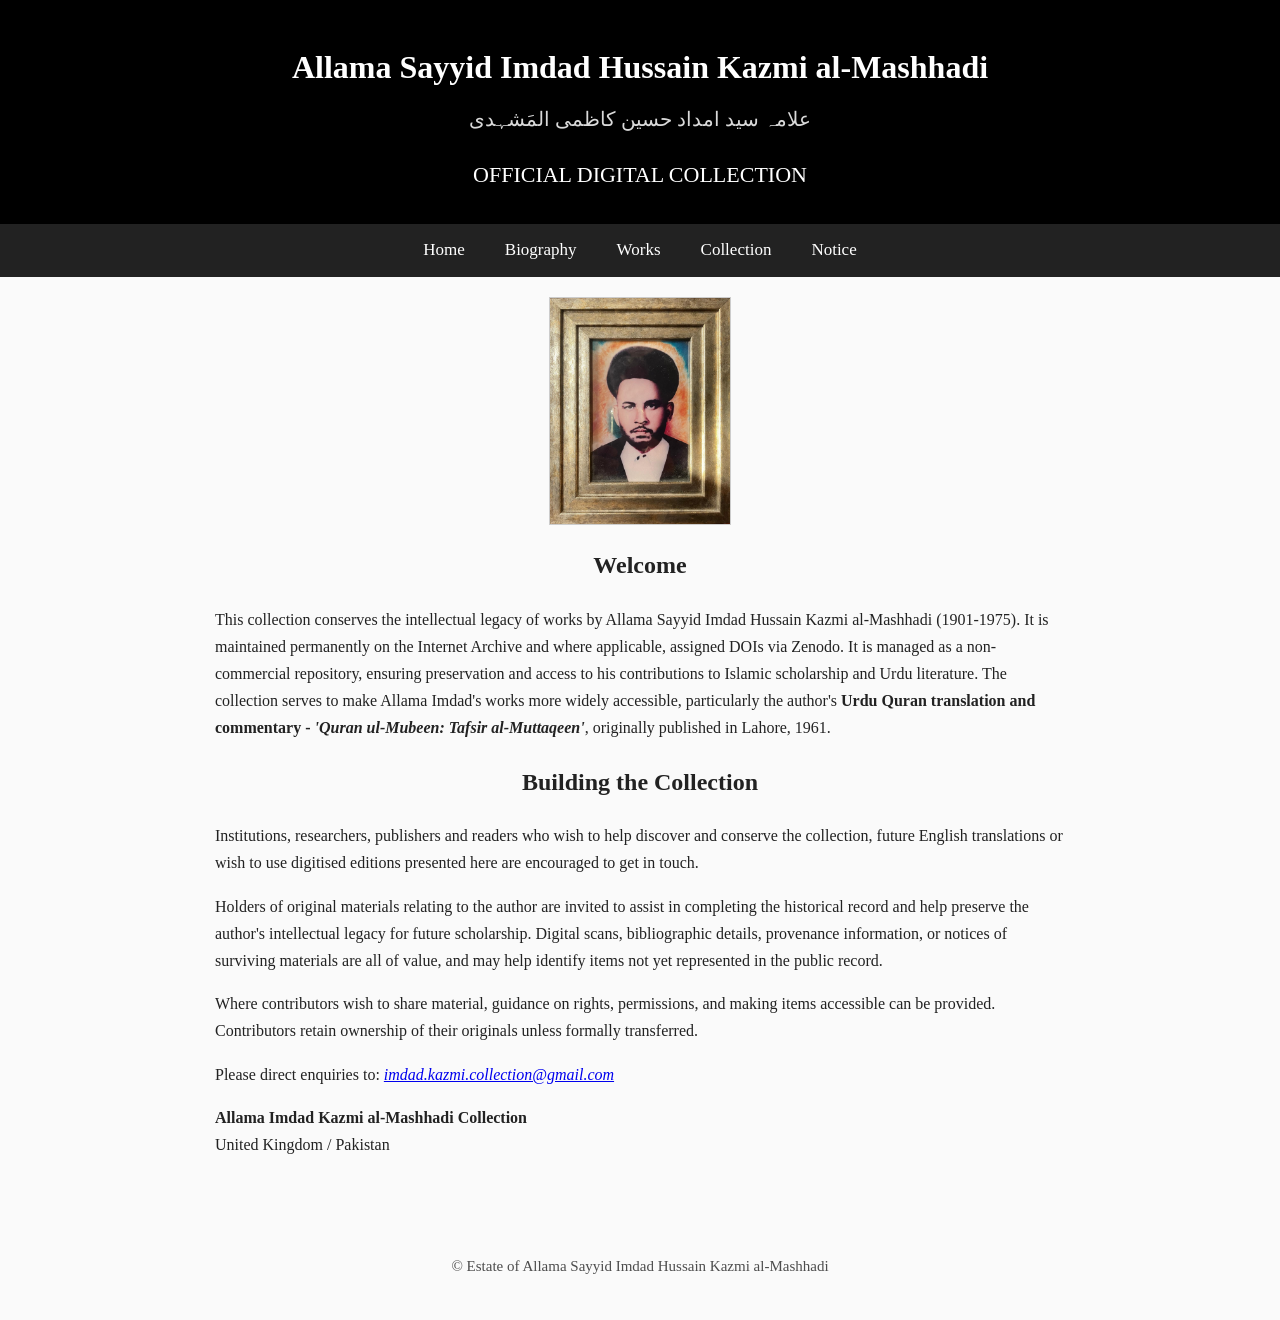
<file: index.html>
<!DOCTYPE html>
<html lang="en">
<head>
    <meta charset="UTF-8">
    <title>Allama Imdad Hussain Kazmi al-Mashhadi - Official Digital Collection</title>
    <link href="https://fonts.googleapis.com/css2?family=Noto+Nastaliq+Urdu:wght@400;500;600&display=swap" rel="stylesheet">
    <meta name="description" content="Official digital collection of Allama Sayyid Imdad Hussain Kazmi al-Mashhadi — author of Quran ul Mubeen, scholar of Tafseer, Hadith, and Islamic literature. Explore his biography, works, manuscripts, and rare publications.">
    <meta name="description" content="Official Digital Collection of Allama Sayyid Imdad Hussain Kazmi al-Mashhadi, including Urdu and Arabic manuscripts, translations, and commentary.">
    <meta name="keywords" content="Imdad Hussain Kazmi, Imdad Kazmi, Allama Imdad Kazmi, Quran ul Mubeen, Tafseer, Mashhadi, Islamic scholar, Urdu works, Kazmi family archive, Imdad Kazmi Quran">
    <meta name="author" content="Estate of Allama Sayyid Imdad Hussain Kazmi">
    <meta name="author" content="Allama Sayyid Imdad Kazmi Collection">
    <link rel="canonical" href="https://telstar-01.github.io/Allama-Imdad-Kazmi-Archive/">
    <link rel="stylesheet" href="style.css">
    <script src="script.js" defer></script>
    <meta name="msvalidate.01" content="686A10CD5C00301A38D0B85553413613" />
    <meta name="viewport" content="width=device-width, initial-scale=1.0">
    <meta name="keywords" content="Allama Sayyid Imdad Hussain Kazmi al-Mashhadi, Urdu manuscripts, Arabic manuscripts, Islamic scholarship, digital collection, digital archive">

<script type="application/ld+json">
{
  "@context": "https://schema.org",
  "@type": "Person",
  "@id": "https://telstar-01.github.io/Allama-Imdad-Kazmi-Archive/#person",
  "name": "Allama Sayyid Imdad Hussain Kazmi al‑Mashhadi",
  "alternateName": "Allama Imdad Kazmi",
  "image": "https://telstar-01.github.io/Allama-Imdad-Kazmi-Archive/images/Imdad-Kazmi.jpg",
  "url": "https://telstar-01.github.io/Allama-Imdad-Kazmi-Archive/",
  "sameAs": [
    "https://archive.org/details/@telstar-01",
    "https://github.com/Telstar-01/Allama-Imdad-Kazmi-Archive"
  ]
}
</script>

</head>

<body>
<header class="hero small">
  <h1>Allama Sayyid Imdad Hussain Kazmi al‑Mashhadi</h1>
  <p class="tagline">علامہ سید امداد حسین کاظمی المَشہدی</p>
  <h2>OFFICIAL DIGITAL COLLECTION</h2>
</div>

</header>

  <nav class="navbar">
    <a href="index.html">Home</a>
    <a href="biography.html">Biography</a>
    <a href="works.html">Works</a>
    <a href="https://archive.org/details/@tahaver_kazmi" target="_blank">Collection</a>
    <a href="notice.html">Notice</a>
  </nav>

<section>
  <div class="content">

    <img src="images/Imdad-Kazmi.JPG" class="thumbnail" alt="Author portrait">

    <h2 style="text-align: center;">Welcome</h2>
    <p> This collection conserves the intellectual legacy of works by Allama Sayyid Imdad Hussain
        Kazmi al-Mashhadi (1901-1975).  It is maintained permanently on the Internet Archive and where 
        applicable, assigned DOIs via Zenodo. It is managed as a non-commercial repository,
        ensuring preservation and access to his contributions to Islamic scholarship and Urdu literature.
        The collection serves to make Allama Imdad's works more widely accessible, particularly the author's 
        <strong>Urdu Quran translation and commentary - <em>'Quran ul-Mubeen: Tafsir al-Muttaqeen'</em></strong>,
        originally published in Lahore, 1961.</p>
      
    <h2 style="text-align: center;">Building the Collection</h2>

    <p>Institutions, researchers, publishers and readers who wish to help discover and conserve the
        collection, future English translations or wish to use digitised editions presented here are
        encouraged to get in touch.</p>
        
    </p>Holders of original materials relating to the author are invited to assist in completing 
       the historical record and help preserve the author's intellectual legacy for future scholarship. 
       Digital scans, bibliographic details, provenance information, or notices of surviving
       materials are all of value, and may help identify items not yet represented in the public record.</p>

    <p>Where contributors wish to share material, guidance on rights, permissions, and making items 
       accessible can be provided. Contributors retain ownership of their originals unless formally transferred.</p>

    <p>Please direct enquiries to: <a href="mailto:imdad.kazmi.collection@gmail.com"><em>imdad.kazmi.collection@gmail.com</em></a><br></p>
      
    <p> <strong>Allama Imdad Kazmi al-Mashhadi Collection</strong><br>
        United Kingdom / Pakistan
    </p>

  </div>
</section>

<footer>
  <p>© Estate of Allama Sayyid Imdad Hussain Kazmi al‑Mashhadi</p>
</footer>

</body>
</html>
</file>
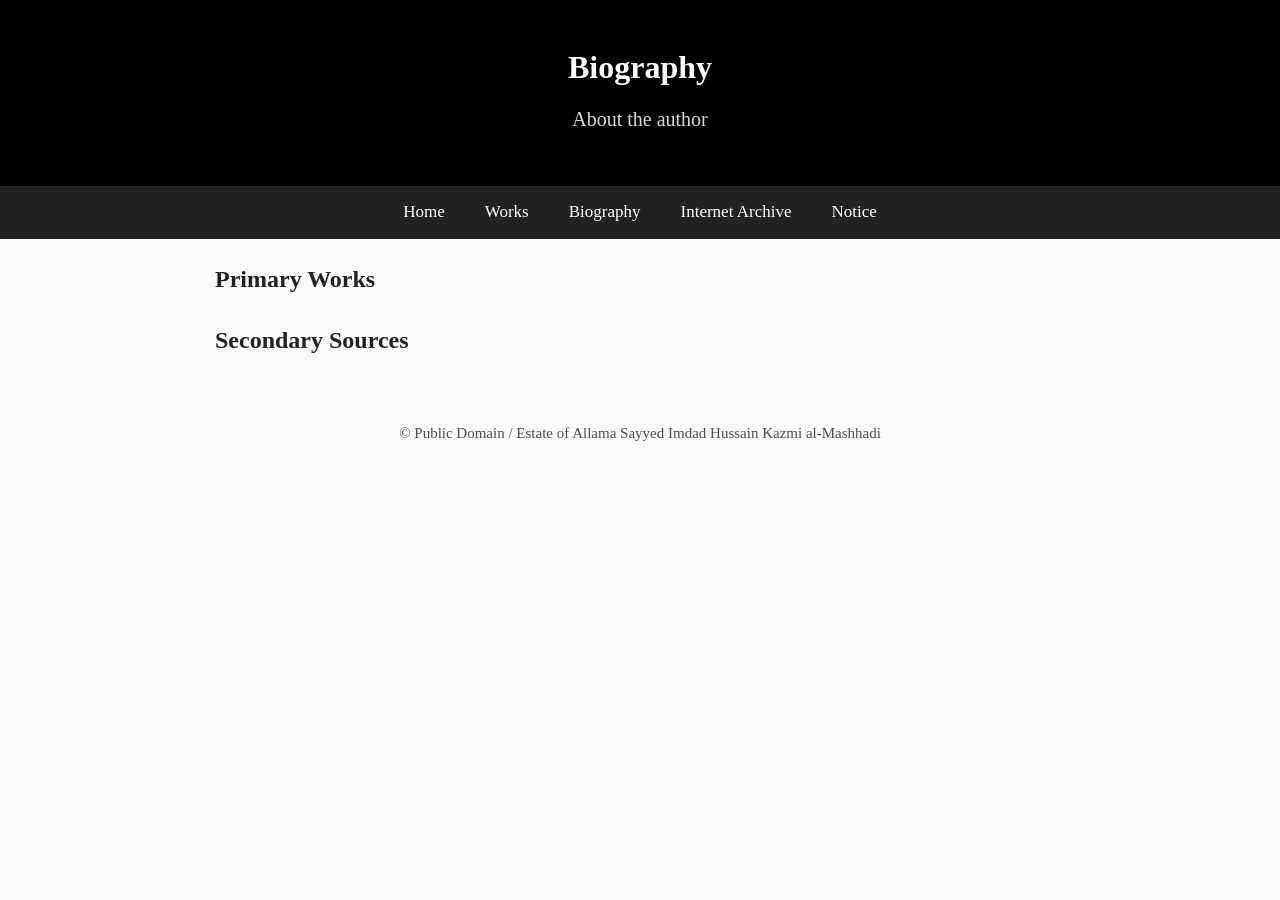
<file: bibliography.html>
<!DOCTYPE html>
<html lang="en">
<head>
    <meta charset="UTF-8">
    <title>Biography – Allama Imdad Kazmi Archive</title>
    <link rel="canonical" href="https://telstar-01.github.io/Allama-Imdad-Kazmi-Archive/">
    <link rel="stylesheet" href="style.css">
<script src="script.js" defer></script>
</head>

<body>
<header class="hero small">
    <h1>Biography</h1>
    <p class="tagline">About the author</p>
</header>

  <nav class="navbar">
    <a href="index.html">Home</a>
    <a href="works.html">Works</a>
    <a href="biography.html">Biography</a>
    <a href="https://archive.org/details/@your_archive">Internet Archive</a>
    <a href="notice.html">Notice</a>
  </nav>

<section class="content">
    <h2>Primary Works</h2>
    <ol>

    </ol>

    <h2>Secondary Sources</h2>
    <ol>

    </ol>
</section>

<footer>
      <p>
        © Public Domain / Estate of Allama Sayyed Imdad Hussain Kazmi al-Mashhadi
    </p>
</footer>

</body>
</html>
</file>
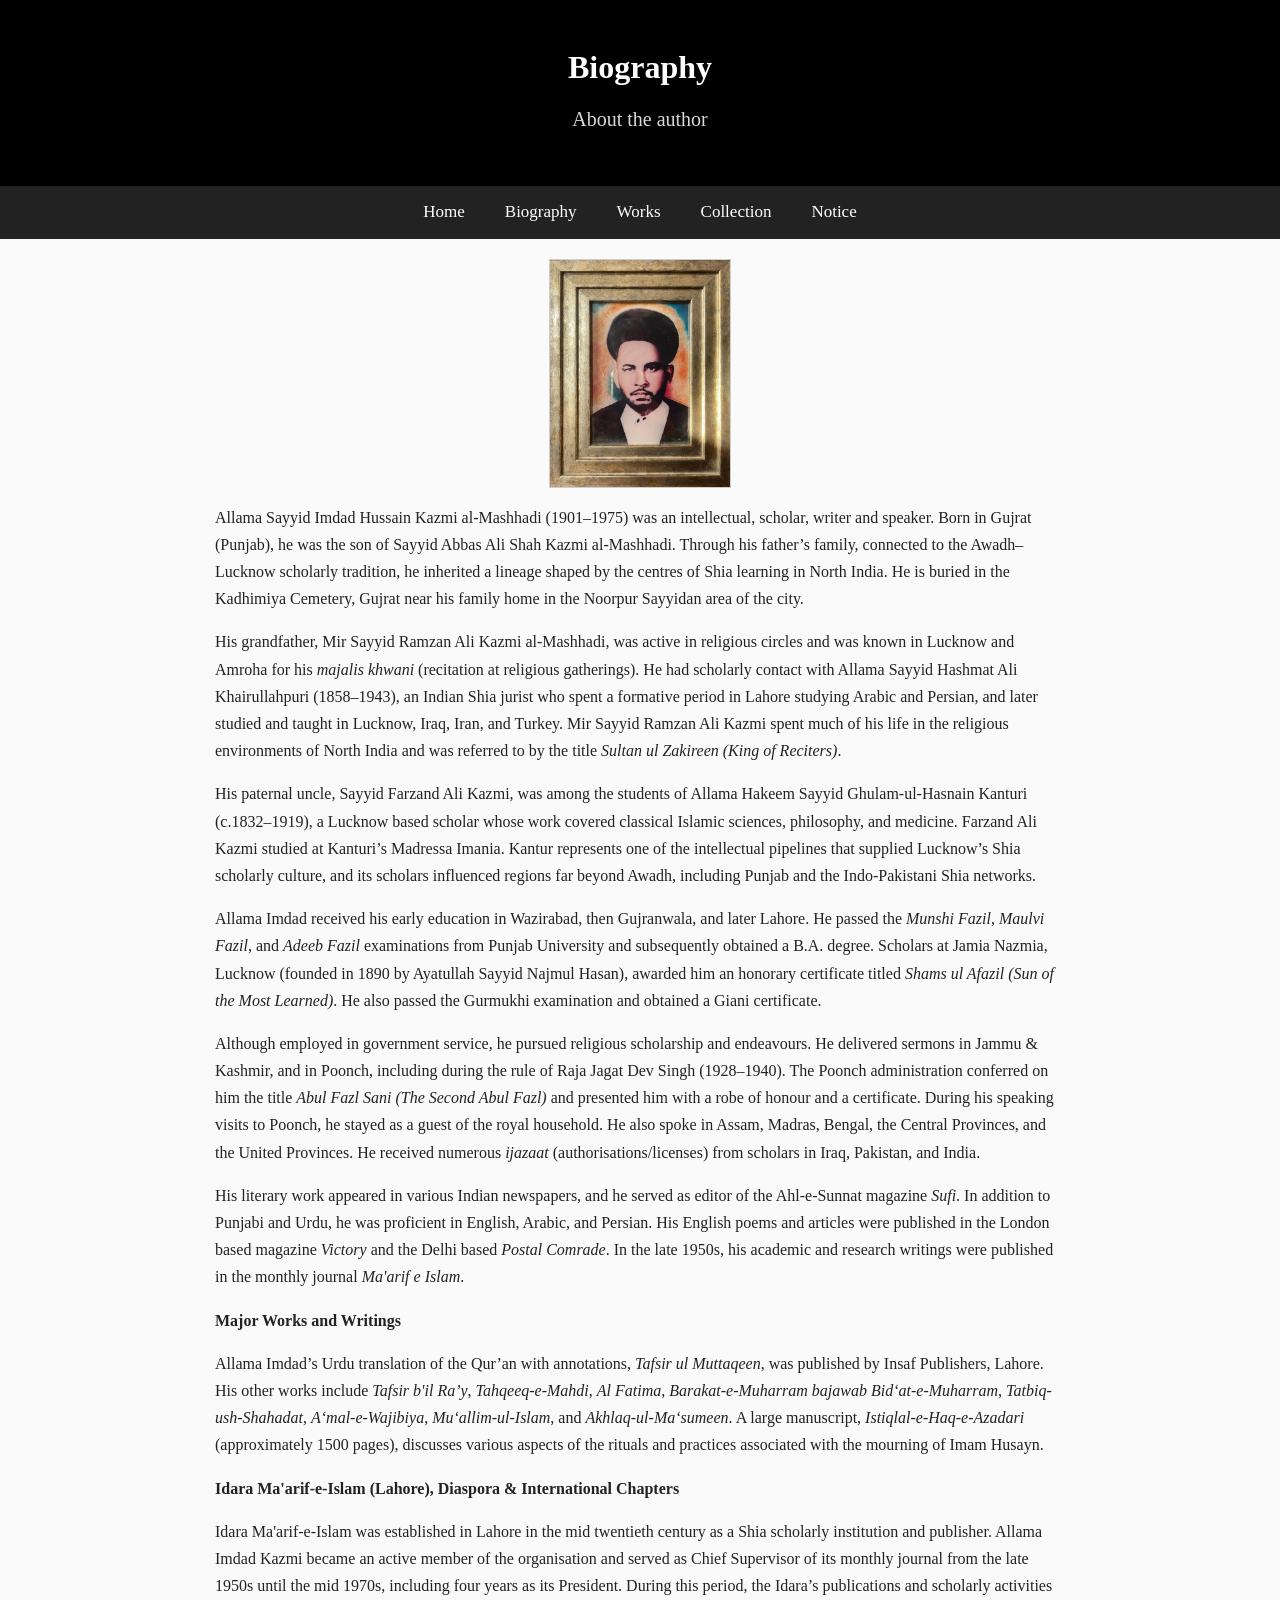
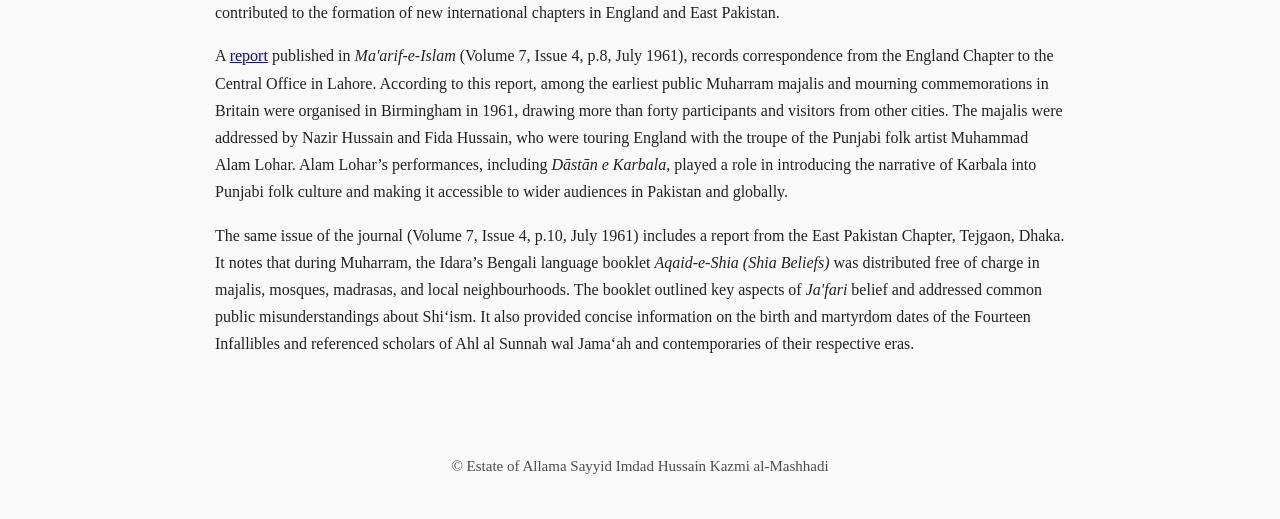
<file: biography.html>
<!DOCTYPE html>
<html lang="en">
<head>
    <meta charset="UTF-8">
    <title>Biography – Allama Imdad Hussain Kazmi Archive</title>
    <meta name="description" content="Official digital collection of Allama Sayyid Imdad Hussain Kazmi al-Mashhadi — author of Quran ul Mubeen, scholar of Tafseer, Hadith, and Islamic literature. Explore his biography, works, manuscripts, and rare publications.">
    <meta name="description" content="Official Digital Collection of Allama Sayyid Imdad Hussain Kazmi al-Mashhadi, including Urdu and Arabic manuscripts, translations, and commentary.">
    <meta name="keywords" content="Imdad Hussain Kazmi, Imdad Kazmi, Allama Imdad Kazmi, Quran ul Mubeen, Tafseer, Mashhadi, Islamic scholar, Urdu works, Kazmi family archive, Imdad Kazmi Quran">
    <meta name="author" content="Estate of Allama Sayyid Imdad Hussain Kazmi">
    <meta name="author" content="Allama Sayyid Imdad Kazmi Collection">
    <link rel="canonical" href="https://telstar-01.github.io/Allama-Imdad-Kazmi-Archive/biography.html">
    <link rel="stylesheet" href="style.css">
    <script src="script.js" defer></script>
    <meta name="viewport" content="width=device-width, initial-scale=1.0">
    <meta name="keywords" content="Allama Sayyid Imdad Hussain Kazmi al-Mashhadi, Urdu manuscripts, Arabic manuscripts, Islamic scholarship, digital collection, digital archive">
    
<script type="application/ld+json">
{
  "@context": "https://schema.org",
  "@type": "Person",
  "name": "Allama Sayyid Imdad Hussain Kazmi",
  "image": "https://telstar-01.github.io/Allama-Imdad-Kazmi-Archive/images/featured-work.jpg",
  "url": "https://telstar-01.github.io/Allama-Imdad-Kazmi-Archive/biography.html"
}
</script>
</head>

<body>
<header class="hero small">
    <h1>Biography</h1>
    <p class="tagline">About the author</p>
</header>

  <nav class="navbar">
    <a href="index.html">Home</a>
    <a href="biography.html">Biography</a>
    <a href="works.html">Works</a>
    <a href="https://archive.org/details/@tahaver_kazmi" target="_blank">Collection</a>
    <a href="notice.html">Notice</a>
  </nav>

<section>
  <div class="content">

    <img src="images/Imdad-Kazmi.JPG" class="thumbnail" alt="Author portrait">
      
<p>Allama Sayyid Imdad Hussain Kazmi al-Mashhadi (1901–1975) was an intellectual, scholar, writer and
    speaker.  Born in Gujrat (Punjab), he was the son of Sayyid Abbas Ali Shah Kazmi al‑Mashhadi. Through
    his father’s family, connected to the Awadh–Lucknow scholarly tradition, he inherited a lineage
    shaped by the centres of Shia learning in North India. He is buried in the Kadhimiya Cemetery, 
    Gujrat near his family home in the Noorpur Sayyidan area of the city.</p>

<p>His grandfather, Mir Sayyid Ramzan Ali Kazmi al-Mashhadi, was active in religious circles and 
    was known in Lucknow and Amroha for his <em>majalis khwani</em> (recitation at religious gatherings). 
    He had scholarly contact with Allama Sayyid Hashmat Ali Khairullahpuri (1858–1943), an Indian Shia
    jurist who spent a formative period in Lahore studying Arabic and Persian, and later studied and 
    taught in Lucknow, Iraq, Iran, and Turkey. Mir Sayyid Ramzan Ali Kazmi spent much of his life in
    the religious environments of North India and was referred to by the title 
    <em>Sultan ul Zakireen (King of Reciters)</em>.</p>

<p>His paternal uncle, Sayyid Farzand Ali Kazmi, was among the students of Allama Hakeem Sayyid
    Ghulam-ul-Hasnain Kanturi (c.1832–1919), a Lucknow based scholar whose work covered classical
    Islamic sciences, philosophy, and medicine. Farzand Ali Kazmi studied at Kanturi’s Madressa
    Imania. Kantur represents one of the intellectual pipelines that supplied Lucknow’s Shia scholarly
    culture, and its scholars influenced regions far beyond Awadh, including Punjab and the 
    Indo‑Pakistani Shia networks.</p>

<p>Allama Imdad received his early education in Wazirabad, then Gujranwala, and later Lahore. 
    He passed the <em>Munshi Fazil</em>, <em>Maulvi Fazil</em>, and <em>Adeeb Fazil</em> 
    examinations from Punjab University and subsequently obtained a B.A. degree. Scholars at
    Jamia Nazmia, Lucknow (founded in 1890 by Ayatullah Sayyid Najmul Hasan), awarded him an
    honorary certificate titled <em>Shams ul Afazil (Sun of the Most Learned)</em>. He also
    passed the Gurmukhi examination and obtained a Giani certificate.</p>

<p>Although employed in government service, he pursued religious scholarship and endeavours. 
    He delivered sermons in Jammu &amp; Kashmir, and in Poonch, including during the rule of Raja Jagat
    Dev Singh (1928–1940). The Poonch administration conferred on him the title <em>Abul Fazl Sani 
    (The Second Abul Fazl)</em> and presented him with a robe of honour and a certificate. During his
    speaking visits to Poonch, he stayed as a guest of the royal household. He also spoke in 
    Assam, Madras, Bengal, the Central Provinces, and the United Provinces. He received numerous 
    <em>ijazaat</em> (authorisations/licenses) from scholars in Iraq, Pakistan, and India.</p>

<p>His literary work appeared in various Indian newspapers, and he served as editor of the 
    Ahl-e-Sunnat magazine <em>Sufi</em>. In addition to Punjabi and Urdu, he was proficient
    in English, Arabic, and Persian. His English poems and articles were published in the 
    London based magazine <em>Victory</em> and the Delhi based <em>Postal Comrade</em>. 
    In the late 1950s, his academic and research writings were published in the monthly
    journal <em>Ma'arif e Islam</em>.</p>

<p><strong>Major Works and Writings</strong></p>

<p>Allama Imdad’s Urdu translation of the Qur’an with annotations, <em>Tafsir ul Muttaqeen</em>,
    was published by Insaf Publishers, Lahore. His other works include <em>Tafsir b'il Ra’y</em>,
    <em>Tahqeeq-e-Mahdi</em>, <em>Al Fatima</em>, <em>Barakat-e-Muharram bajawab Bid‘at-e-Muharram</em>,
    <em>Tatbiq-ush-Shahadat</em>, <em>A‘mal-e-Wajibiya</em>, <em>Mu‘allim-ul-Islam</em>, and 
    <em>Akhlaq-ul-Ma‘sumeen</em>. A large manuscript, <em>Istiqlal-e-Haq-e-Azadari</em> (approximately 
    1500 pages), discusses various aspects of the rituals and practices associated with the mourning
    of Imam Husayn.</p>

<p><strong>Idara Ma'arif-e-Islam (Lahore), Diaspora & International Chapters</strong></p>

<p>Idara Ma'arif-e-Islam was established in Lahore in the mid twentieth century as a Shia scholarly
    institution and publisher. Allama Imdad Kazmi became an active member of the organisation and 
    served as Chief Supervisor of its monthly journal from the late 1950s until the mid 1970s, 
    including four years as its President. During this period, the Idara’s publications and scholarly
    activities contributed to the formation of new international chapters in England and East Pakistan.</p>

<p>A <a href="chapter-reports-1961.pdf" target="_blank">report</a> published in <em>Ma'arif-e-Islam</em> 
    (Volume 7, Issue 4, p.8, July 1961), records correspondence from the England Chapter to the Central
    Office in Lahore. According to this report, among the earliest public Muharram majalis and mourning
    commemorations in Britain were organised in Birmingham in 1961, drawing more than forty participants
    and visitors from other cities. The majalis were addressed by Nazir Hussain and Fida Hussain, who
    were touring England with the troupe of the Punjabi folk artist Muhammad Alam Lohar. Alam Lohar’s 
    performances, including <em>Dāstān e Karbala</em>, played a role in introducing the narrative of Karbala
    into Punjabi folk culture and making it accessible to wider audiences in Pakistan and globally.</p>

<p>The same issue of the journal (Volume 7, Issue 4, p.10, July 1961) includes a report from the East
    Pakistan Chapter, Tejgaon, Dhaka. It notes that during Muharram, the Idara’s Bengali language booklet
    <em>Aqaid-e-Shia (Shia Beliefs)</em> was distributed free of charge in majalis, mosques, madrasas, 
    and local neighbourhoods. The booklet outlined key aspects of <em>Ja'fari</em> belief and addressed 
    common public misunderstandings about Shi‘ism. It also provided concise information on the birth and
    martyrdom dates of the Fourteen Infallibles and referenced scholars of Ahl al Sunnah wal Jama‘ah and
    contemporaries of their respective eras.</p>

  </div>
</section>
    
<footer>
      <p>
        © Estate of Allama Sayyid Imdad Hussain Kazmi al-Mashhadi
    </p>
</footer>

</body>
</html>
</file>
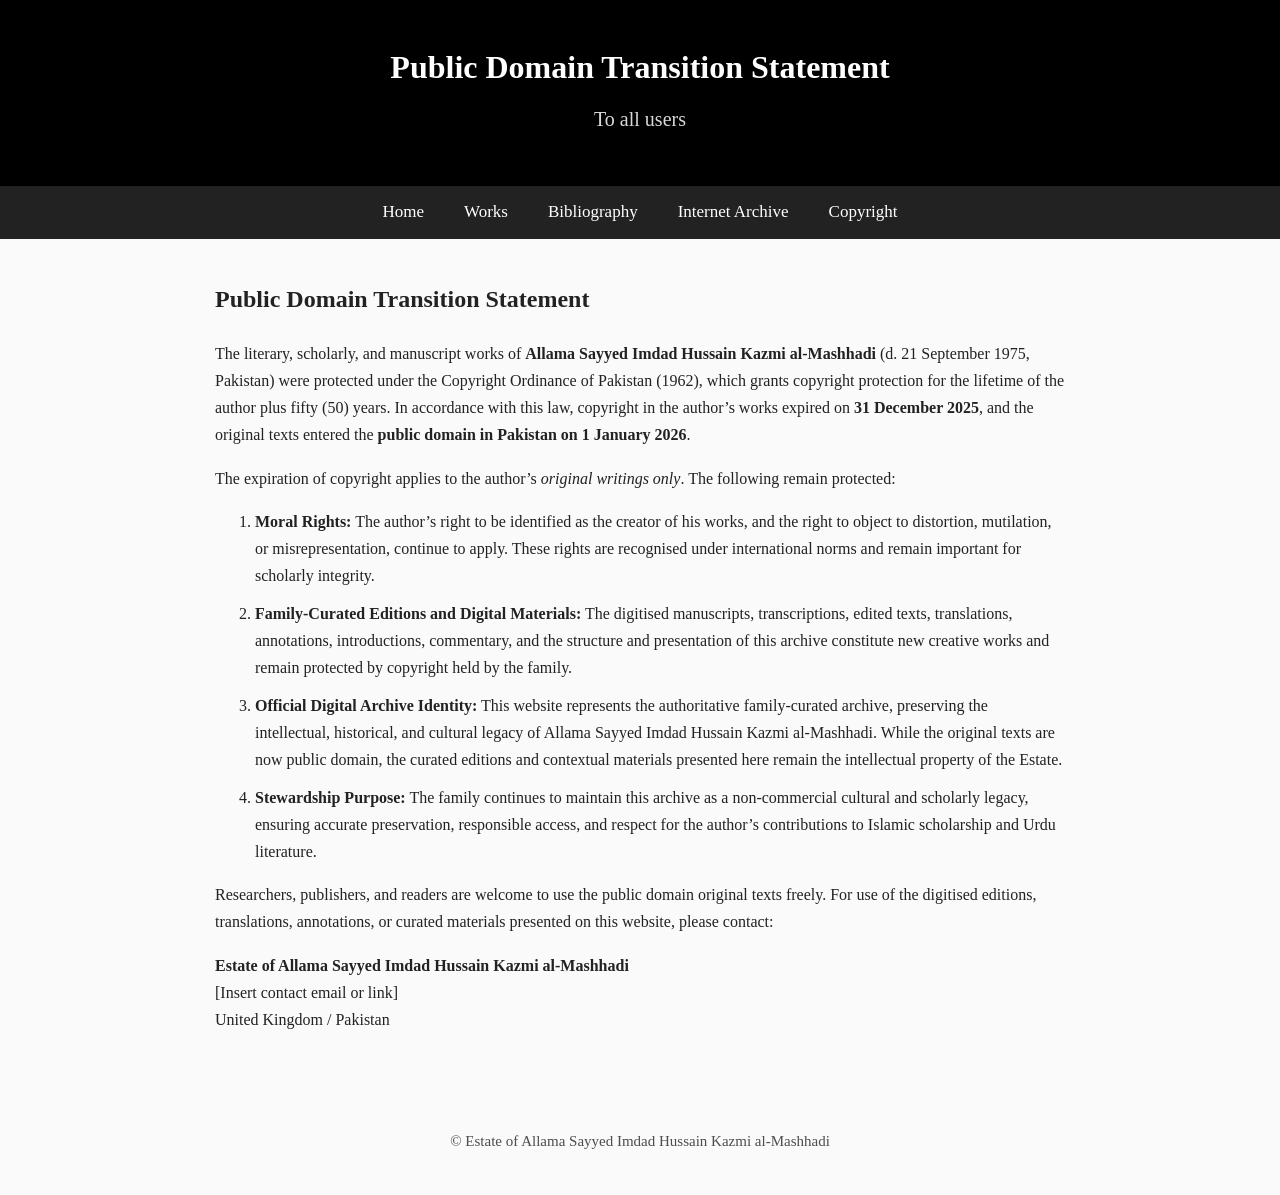
<file: copyright.html>
<!DOCTYPE html>
<html lang="en">
<head>
  <meta charset="UTF-8">
  <title>Public Domain Transition Notice — Allama Imdad Kazmi Archive</title>
  <link rel="stylesheet" href="style.css">
<link href="https://fonts.googleapis.com/css2?family=Amiri&family=Noto+Naskh+Arabic&family=Noto+Nastaliq+Urdu&family=Vazirmatn:wght@400;500&display=swap" rel="stylesheet">
</head>

<body>
<header class="hero small">
    <h1>Public Domain Transition Statement</h1>
    <p class="tagline">To all users</p>
</header>

  <nav class="navbar">
    <a href="index.html">Home</a>
    <a href="works.html">Works</a>
    <a href="bibliography.html">Bibliography</a>
    <a href="https://archive.org/details/@your_archive">Internet Archive</a>
    <a href="copyright.html">Copyright</a>
  </nav>

  <div class="page-container">
  
  <section>
    <div class="content">
   <h2>Public Domain Transition Statement</h2>

<p>
The literary, scholarly, and manuscript works of <strong>Allama Sayyed Imdad Hussain Kazmi al‑Mashhadi</strong> 
(d. 21 September 1975, Pakistan) were protected under the Copyright Ordinance of Pakistan (1962), 
which grants copyright protection for the lifetime of the author plus fifty (50) years. 
In accordance with this law, copyright in the author’s works expired on 
<strong>31 December 2025</strong>, and the original texts entered the 
<strong>public domain in Pakistan on 1 January 2026</strong>.
</p>

<p>
The expiration of copyright applies to the author’s <em>original writings only</em>. 
The following remain protected:
</p>

<ol>
  <li>
    <strong>Moral Rights:</strong> The author’s right to be identified as the creator of his works, 
    and the right to object to distortion, mutilation, or misrepresentation, continue to apply. 
    These rights are recognised under international norms and remain important for scholarly integrity.
  </li>

  <li>
    <strong>Family‑Curated Editions and Digital Materials:</strong> 
    The digitised manuscripts, transcriptions, edited texts, translations, annotations, introductions, 
    commentary, and the structure and presentation of this archive constitute new creative works 
    and remain protected by copyright held by the family.
  </li>

  <li>
    <strong>Official Digital Archive Identity:</strong> 
    This website represents the authoritative family‑curated archive, preserving the intellectual, 
    historical, and cultural legacy of Allama Sayyed Imdad Hussain Kazmi al‑Mashhadi. 
    While the original texts are now public domain, the curated editions and contextual materials 
    presented here remain the intellectual property of the Estate.
  </li>

  <li>
    <strong>Stewardship Purpose:</strong> 
    The family continues to maintain this archive as a non‑commercial cultural and scholarly legacy, 
    ensuring accurate preservation, responsible access, and respect for the author’s contributions 
    to Islamic scholarship and Urdu literature.
  </li>
</ol>

<p>
Researchers, publishers, and readers are welcome to use the public domain original texts freely. 
For use of the digitised editions, translations, annotations, or curated materials presented on this website, 
please contact:
</p>

<p>
<strong>Estate of Allama Sayyed Imdad Hussain Kazmi al‑Mashhadi</strong><br>
[Insert contact email or link]<br>
United Kingdom / Pakistan
</p>

    </p>
    </div>
  </section>

<footer>
      <p>
        © Estate of Allama Sayyed Imdad Hussain Kazmi al-Mashhadi
    </p>
</footer>
  
</body>
</html>
</file>
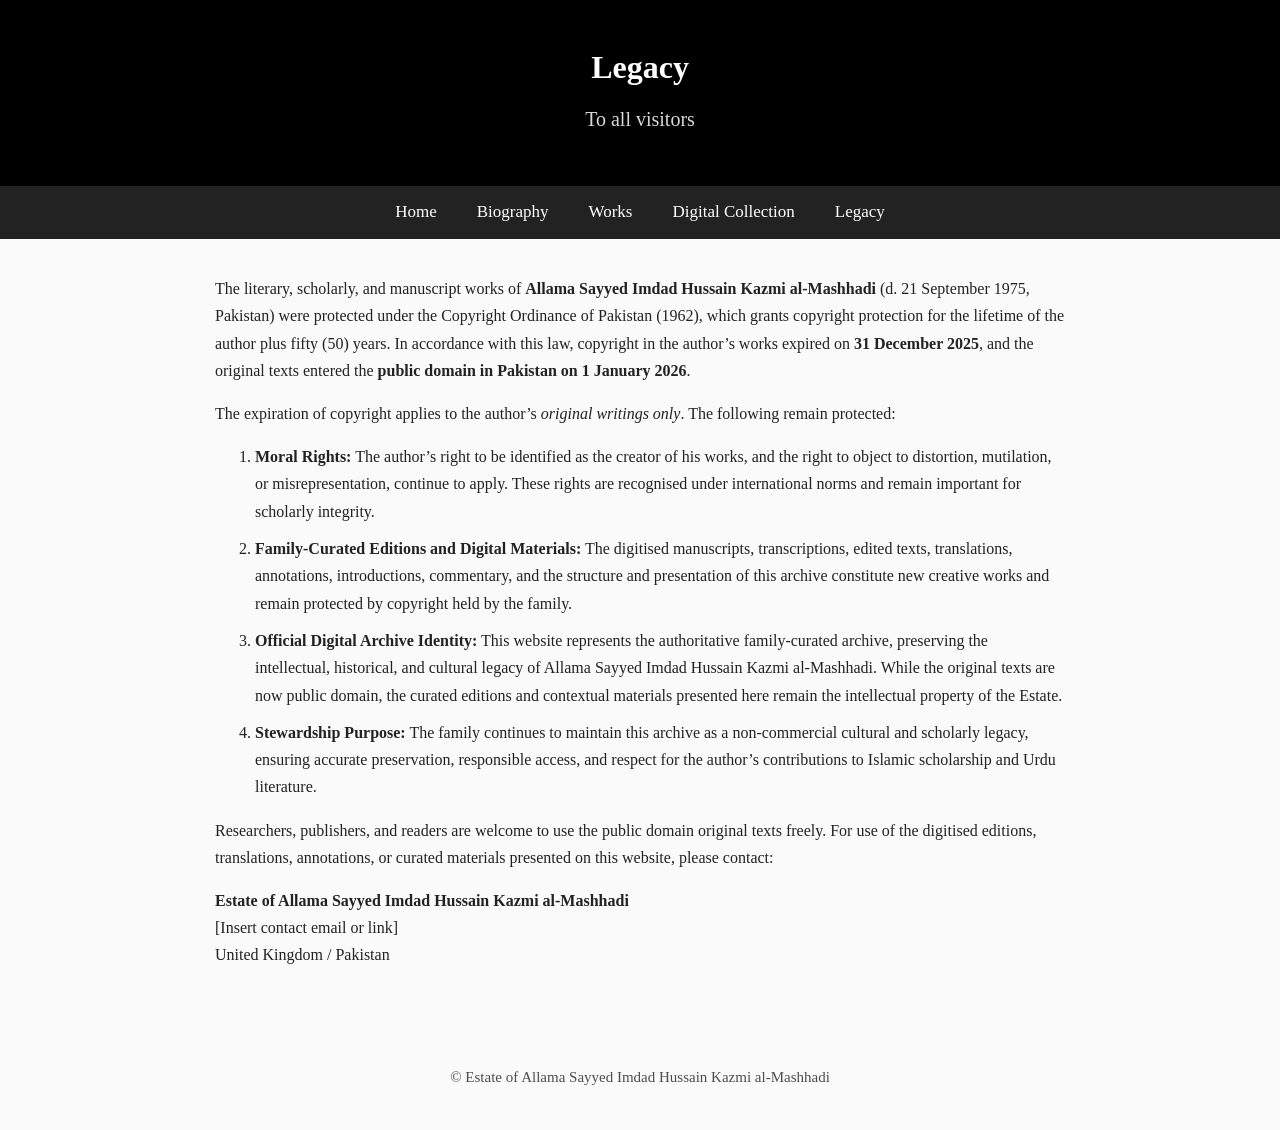
<file: legacy.html>
<!DOCTYPE html>
<html lang="en">
<head>
  <meta charset="UTF-8">
  <title>Legacy & Stewardship – Allama Imdad Kazmi Archive</title>
  <link rel="canonical" href="https://telstar-01.github.io/Allama-Imdad-Kazmi-Archive/">
  <link rel="stylesheet" href="style.css">
<link href="https://fonts.googleapis.com/css2?family=Amiri&family=Noto+Naskh+Arabic&family=Noto+Nastaliq+Urdu&family=Vazirmatn:wght@400;500&display=swap" rel="stylesheet">
</head>

<body>
<header class="hero small">
    <h1>Legacy</h1>
    <p class="tagline">To all visitors</p>
</header>

  <nav class="navbar">
    <a href="index.html">Home</a>
    <a href="biography.html">Biography</a>
    <a href="works.html">Works</a>
    <a href="https://archive.org/details/@your_archive">Digital Collection</a>
    <a href="legacy.html">Legacy</a>
  </nav>

  <div class="page-container">
  
  <section>
    <div class="content">


<p>
The literary, scholarly, and manuscript works of <strong>Allama Sayyed Imdad Hussain Kazmi al‑Mashhadi</strong> 
(d. 21 September 1975, Pakistan) were protected under the Copyright Ordinance of Pakistan (1962), 
which grants copyright protection for the lifetime of the author plus fifty (50) years. 
In accordance with this law, copyright in the author’s works expired on 
<strong>31 December 2025</strong>, and the original texts entered the 
<strong>public domain in Pakistan on 1 January 2026</strong>.
</p>

<p>
The expiration of copyright applies to the author’s <em>original writings only</em>. 
The following remain protected:
</p>

<ol>
  <li>
    <strong>Moral Rights:</strong> The author’s right to be identified as the creator of his works, 
    and the right to object to distortion, mutilation, or misrepresentation, continue to apply. 
    These rights are recognised under international norms and remain important for scholarly integrity.
  </li>

  <li>
    <strong>Family‑Curated Editions and Digital Materials:</strong> 
    The digitised manuscripts, transcriptions, edited texts, translations, annotations, introductions, 
    commentary, and the structure and presentation of this archive constitute new creative works 
    and remain protected by copyright held by the family.
  </li>

  <li>
    <strong>Official Digital Archive Identity:</strong> 
    This website represents the authoritative family‑curated archive, preserving the intellectual, 
    historical, and cultural legacy of Allama Sayyed Imdad Hussain Kazmi al‑Mashhadi. 
    While the original texts are now public domain, the curated editions and contextual materials 
    presented here remain the intellectual property of the Estate.
  </li>

  <li>
    <strong>Stewardship Purpose:</strong> 
    The family continues to maintain this archive as a non‑commercial cultural and scholarly legacy, 
    ensuring accurate preservation, responsible access, and respect for the author’s contributions 
    to Islamic scholarship and Urdu literature.
  </li>
</ol>

<p>
Researchers, publishers, and readers are welcome to use the public domain original texts freely. 
For use of the digitised editions, translations, annotations, or curated materials presented on this website, 
please contact:
</p>

<p>
<strong>Estate of Allama Sayyed Imdad Hussain Kazmi al‑Mashhadi</strong><br>
[Insert contact email or link]<br>
United Kingdom / Pakistan
</p>

    </p>
    </div>
  </section>

<footer>
      <p>
        © Estate of Allama Sayyed Imdad Hussain Kazmi al-Mashhadi
    </p>
</footer>
  
</body>
</html>
</file>
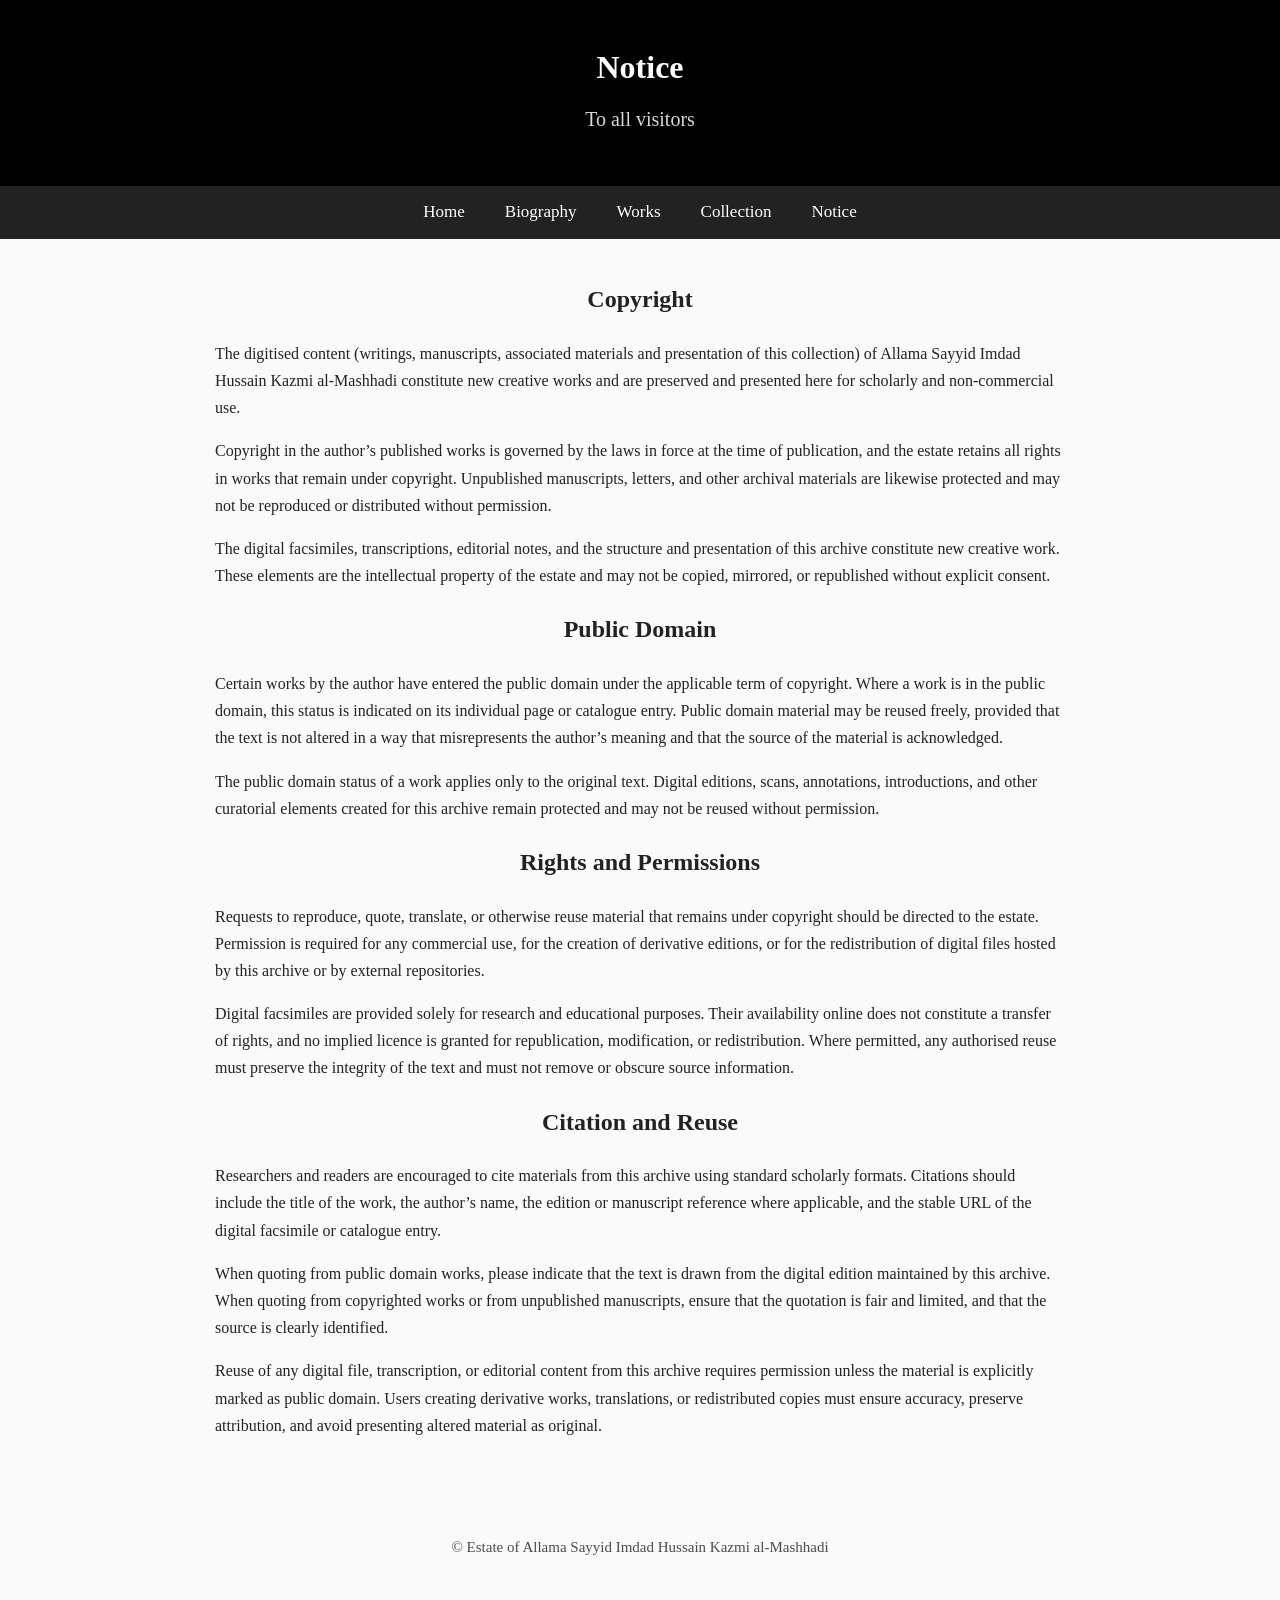
<file: notice.html>
<!DOCTYPE html>
<html lang="en">
<head>
  <meta charset="UTF-8">
  <title>Legal Notice – Allama Imdad Kazmi Archive</title>
  <link rel="canonical" href="https://telstar-01.github.io/Allama-Imdad-Kazmi-Archive/notice.html">
  <link rel="stylesheet" href="style.css">
  <meta name="viewport" content="width=device-width, initial-scale=1.0">
<link href="https://fonts.googleapis.com/css2?family=Amiri&family=Noto+Naskh+Arabic&family=Noto+Nastaliq+Urdu&family=Vazirmatn:wght@400;500&display=swap" rel="stylesheet">
</head>

<body>
<header class="hero small">
    <h1>Notice</h1>
    <p class="tagline">To all visitors</p>
</header>

  <nav class="navbar">
    <a href="index.html">Home</a>
    <a href="biography.html">Biography</a>
    <a href="works.html">Works</a>
    <a href="https://archive.org/details/@tahaver_kazmi" target="_blank">Collection</a>
    <a href="notice.html">Notice</a>
  </nav>

  <div class="page-container">
  
  <section>
    <div class="content">

<h2 style="text-align: center;">Copyright</h2>

<p>The digitised content (writings, manuscripts, associated materials and 
  presentation of this collection) of Allama Sayyid Imdad Hussain Kazmi al-Mashhadi
  constitute new creative works and are preserved and presented here for scholarly
  and non-commercial use.</p>
  
<p>Copyright in the author’s published works is governed by the laws in force
  at the time of publication, and the estate retains all rights in works that
  remain under copyright. Unpublished manuscripts, letters, and other archival
  materials are likewise protected and may not be reproduced or distributed
  without permission.</p>

<p>The digital facsimiles, transcriptions, editorial notes, and the structure
and presentation of this archive constitute new creative work. These elements
are the intellectual property of the estate and may not be copied, mirrored,
or republished without explicit consent.</p>


<h2 style="text-align: center;">Public Domain</h2>

<p>Certain works by the author have entered the public domain under the
applicable term of copyright. Where a work is in the public domain, this status
is indicated on its individual page or catalogue entry. Public domain material
may be reused freely, provided that the text is not altered in a way that
misrepresents the author’s meaning and that the source of the material is
acknowledged.</p>

<p>The public domain status of a work applies only to the original text. Digital
editions, scans, annotations, introductions, and other curatorial elements
created for this archive remain protected and may not be reused without
permission.</p>


<h2 style="text-align: center;">Rights and Permissions</h2>

<p>Requests to reproduce, quote, translate, or otherwise reuse material that
remains under copyright should be directed to the estate. Permission is
required for any commercial use, for the creation of derivative editions, or
for the redistribution of digital files hosted by this archive or by external
repositories.</p>

<p>Digital facsimiles are provided solely for research and educational purposes.
Their availability online does not constitute a transfer of rights, and no
implied licence is granted for republication, modification, or redistribution.
Where permitted, any authorised reuse must preserve the integrity of the text
and must not remove or obscure source information.</p>


<h2 style="text-align: center;">Citation and Reuse</h2>

<p>Researchers and readers are encouraged to cite materials from this archive
using standard scholarly formats. Citations should include the title of the
work, the author’s name, the edition or manuscript reference where applicable,
and the stable URL of the digital facsimile or catalogue entry.</p>

<p>When quoting from public domain works, please indicate that the text is drawn
from the digital edition maintained by this archive. When quoting from
copyrighted works or from unpublished manuscripts, ensure that the quotation is
fair and limited, and that the source is clearly identified.</p>

<p>Reuse of any digital file, transcription, or editorial content from this
archive requires permission unless the material is explicitly marked as public
domain. Users creating derivative works, translations, or redistributed copies
must ensure accuracy, preserve attribution, and avoid presenting altered
material as original.</p>
      
    </p>
    </div>
  </section>

<footer>
      <p>
        © Estate of Allama Sayyid Imdad Hussain Kazmi al-Mashhadi
    </p>
</footer>
  
</body>
</html>
</file>
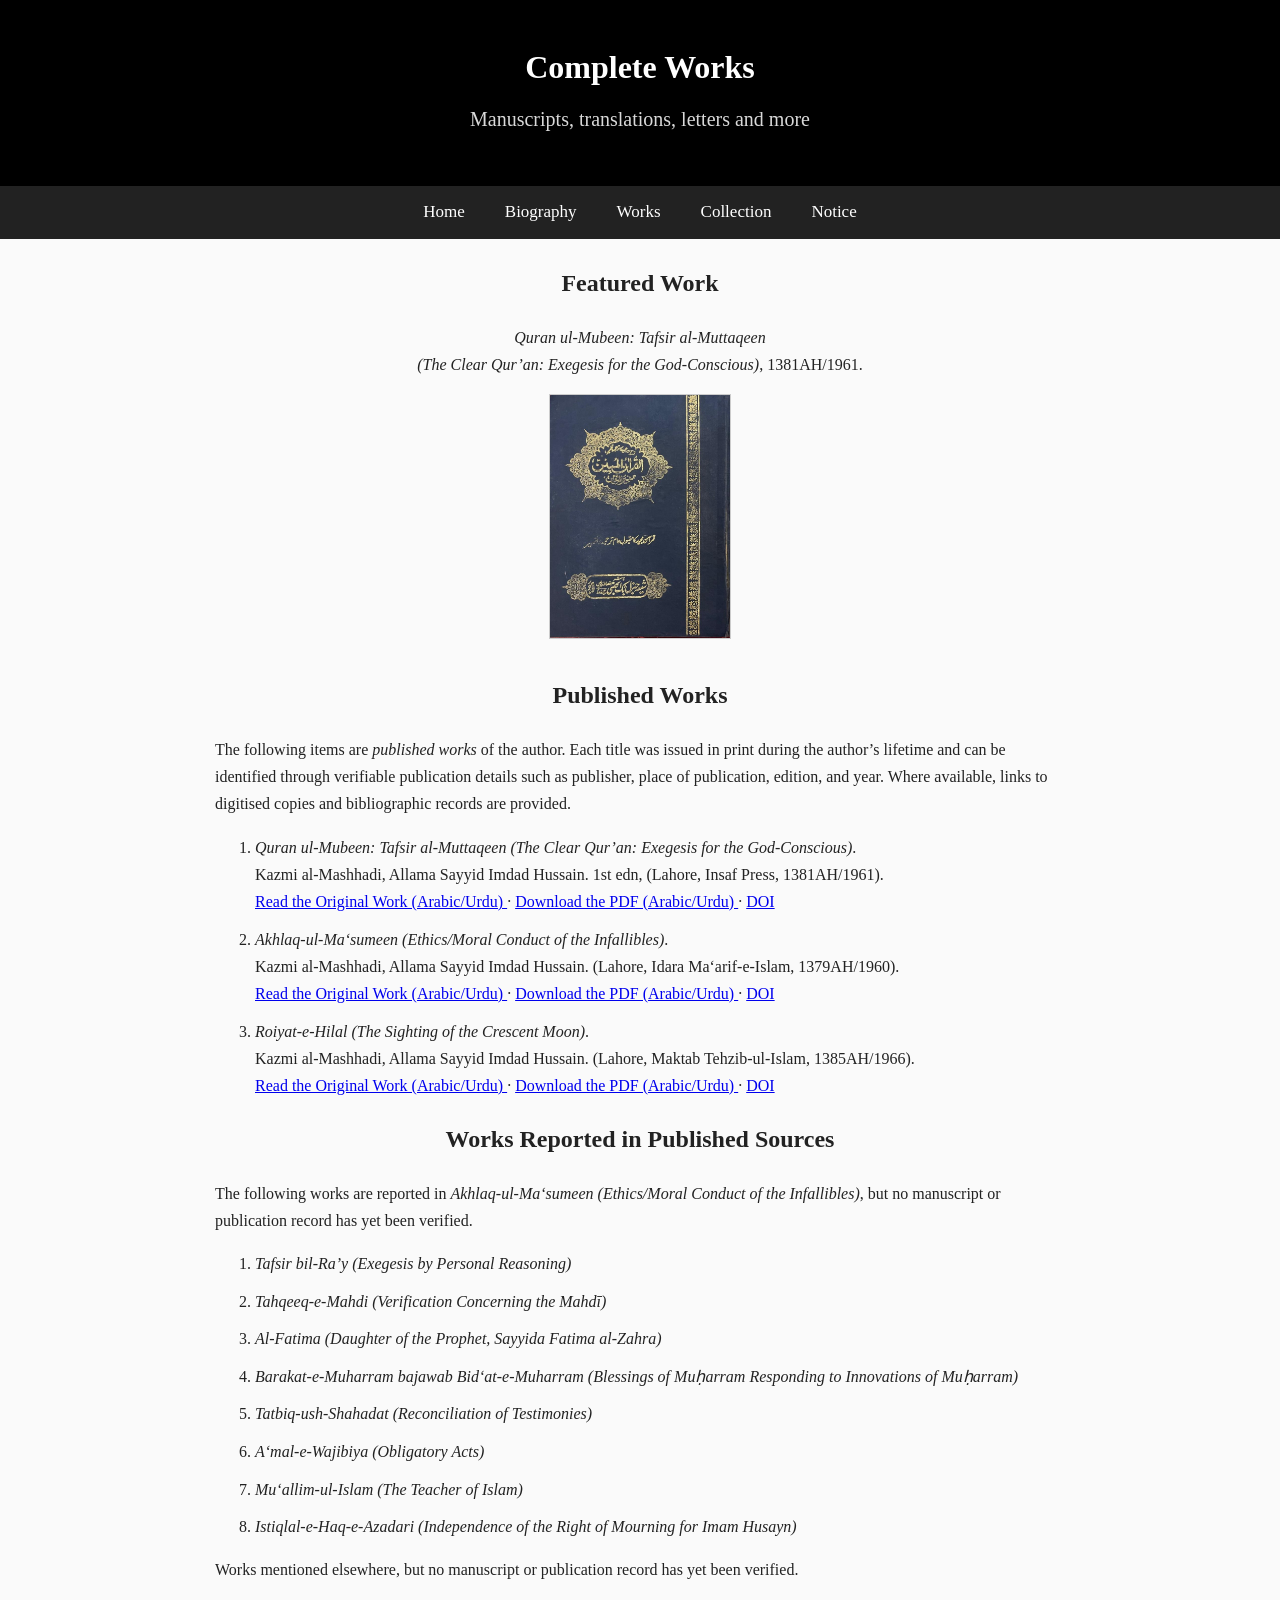
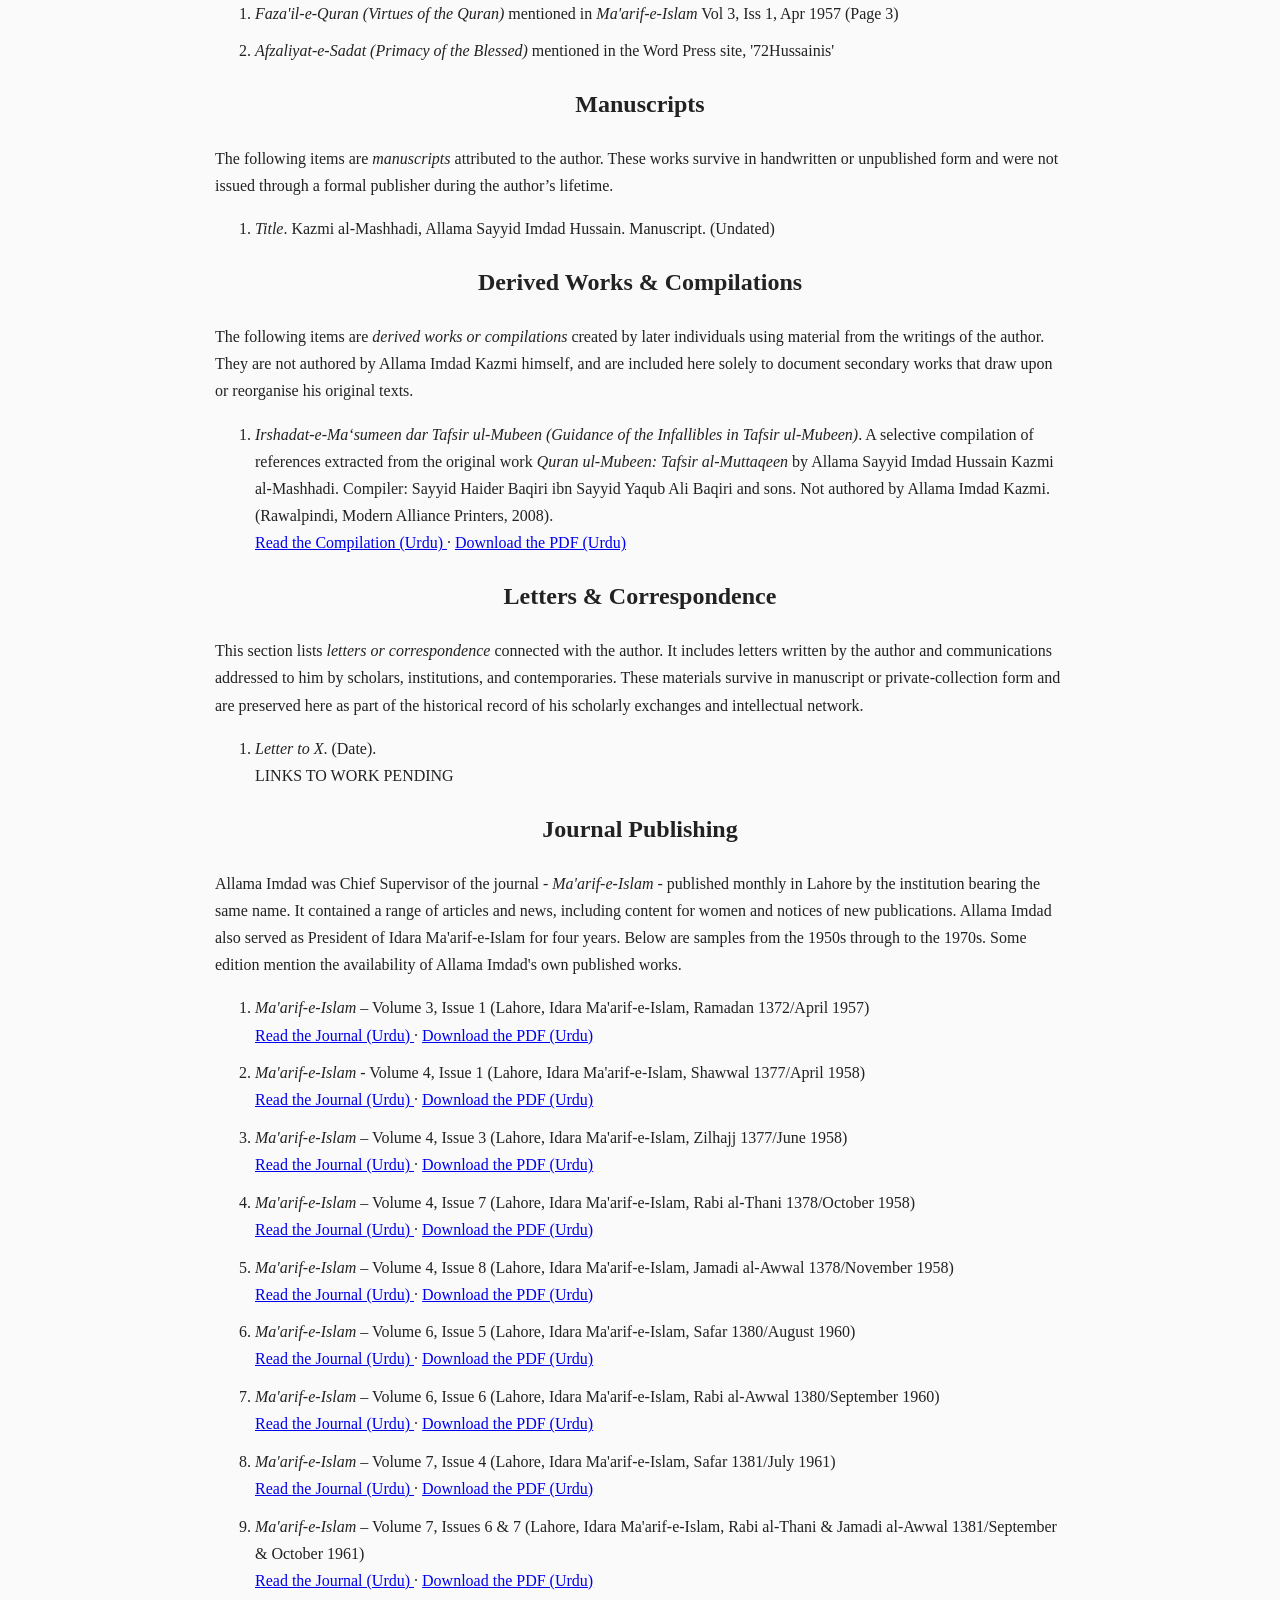
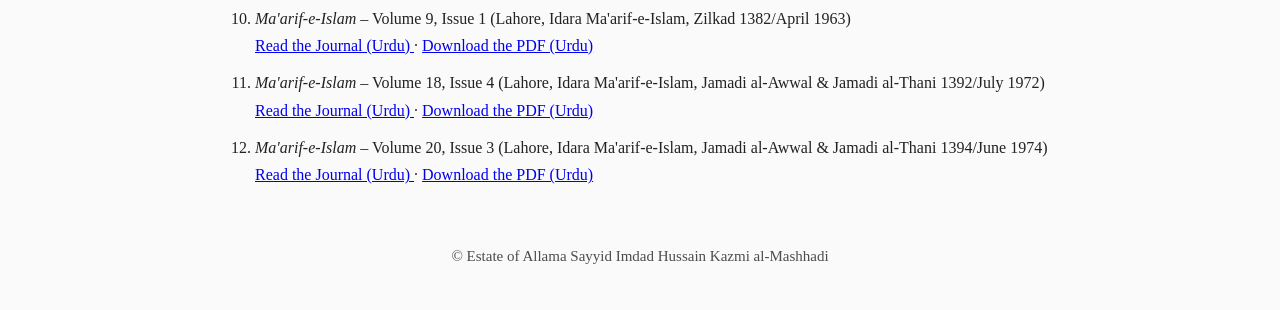
<file: works.html>
<!DOCTYPE html>
<html lang="en">
<head>
    <meta charset="UTF-8">
    <title>Works & Manuscripts – Allama Imdad Kazmi Archive</title>
    <link rel="canonical" href="https://telstar-01.github.io/Allama-Imdad-Kazmi-Archive/works.html">
    <link rel="stylesheet" href="style.css">
    <script src="script.js" defer></script>
    <meta name="viewport" content="width=device-width, initial-scale=1.0">
</head>

<body>
<header class="hero small">
    <h1>Complete Works</h1>
    <p class="tagline">Manuscripts, translations, letters and more</p>
</header>

<nav class="navbar">
    <a href="index.html">Home</a>
    <a href="biography.html">Biography</a>
    <a href="works.html">Works</a>
    <a href="https://archive.org/details/@tahaver_kazmi" target="_blank">Collection</a>
    <a href="notice.html">Notice</a>
</nav>

<!-- FIXED: Standardised to match all other sections -->
<section class="content" style="text-align: center; margin-top: 1.5em;">
    <h2>Featured Work</h2>
    <p><em>Quran ul-Mubeen: Tafsir al-Muttaqeen <br>
        (The Clear Qur’an: Exegesis for the God‑Conscious)</em>, 1381AH/1961.</p>
    <img src="images/Tafsir-feature-photo.JPG" class="thumbnail" alt="Featured Work: Tafsir al-Muttaqeen">
</section>

<section class="content">
    <h2 style="text-align: center; margin-top: 1.5em;">Published Works</h2>
    
<p>
    The following items are <em>published works</em> of the author. 
    Each title was issued in print during the author’s lifetime and can be identified through 
    verifiable publication details such as publisher, place of publication, edition, and year. 
    Where available, links to digitised copies and bibliographic records are provided.
</p>
    
<ol>

    <li>
        <em>Quran ul-Mubeen: Tafsir al-Muttaqeen (The Clear Qur’an: Exegesis for the God‑Conscious)</em>.<br>
        Kazmi al-Mashhadi, Allama Sayyid Imdad Hussain. 1st edn, (Lahore, Insaf Press, 1381AH/1961).<br>
        <a href="https://archive.org/details/quran-ul-mubeentafsir-al-muttaqeen" target="_blank">
            Read the Original Work (Arabic/Urdu)
        </a> ·
        <a href="https://archive.org/download/quran-ul-mubeentafsir-al-muttaqeen/Quran%20ul-Mubeen%20-%20Tafsir%20al-Muttaqeen.pdf" target="_blank">
            Download the PDF (Arabic/Urdu)
        </a> ·
        <a href="https://doi.org/10.xxxx/zenodo.xxxxx" target="_blank">
            DOI
        </a>
    </li>

    <li>
        <em>Akhlaq-ul-Ma‘sumeen (Ethics/Moral Conduct of the Infallibles)</em>.<br>
        Kazmi al-Mashhadi, Allama Sayyid Imdad Hussain. (Lahore, Idara Ma‘arif-e-Islam, 1379AH/1960).<br>
        <a href="https://archive.org/details/akhlaq-ul-masumeen" target="_blank">
            Read the Original Work (Arabic/Urdu)
        </a> ·
        <a href="https://archive.org/download/akhlaq-ul-masumeen/Akhlaq-ul-Ma%E2%80%98sumeen.pdf" target="_blank">
            Download the PDF (Arabic/Urdu)
        </a> ·
        <a href="https://doi.org/10.xxxx/zenodo.xxxxx" target="_blank">
            DOI
        </a>
    </li>

    <li>
        <em>Roiyat-e-Hilal (The Sighting of the Crescent Moon)</em>.<br>
        Kazmi al-Mashhadi, Allama Sayyid Imdad Hussain. (Lahore, Maktab Tehzib-ul-Islam, 1385AH/1966).<br>
        <a href="https://archive.org/details/roiyat-e-hilal-the-sighting-of-the-crescent-moon" target="_blank">
            Read the Original Work (Arabic/Urdu)
        </a> ·
        <a href="https://archive.org/download/roiyat-e-hilal-the-sighting-of-the-crescent-moon/Roiyat-e-Hilal%20%28The%20Sighting%20of%20the%20Crescent%20Moon%29.pdf" target="_blank">
            Download the PDF (Arabic/Urdu)
        </a> ·
        <a href="https://doi.org/10.xxxx/zenodo.xxxxx" target="_blank">
            DOI
        </a>
    </li>

</ol>

<h2 style="text-align: center;">Works Reported in Published Sources</h2>

<p>
    The following works are reported in <em>Akhlaq-ul-Ma‘sumeen 
    (Ethics/Moral Conduct of the Infallibles)</em>, but no manuscript
    or publication record has yet been verified.
</p>

<ol>
    <li><em>Tafsir bil-Ra’y (Exegesis by Personal Reasoning)</em></li>
    <li><em>Tahqeeq-e-Mahdi (Verification Concerning the Mahdī)</em></li>
    <li><em>Al-Fatima (Daughter of the Prophet, Sayyida Fatima al‑Zahra)</em></li>
    <li><em>Barakat-e-Muharram bajawab Bid‘at-e-Muharram 
        (Blessings of Muḥarram Responding to Innovations of Muḥarram)</em></li>
    <li><em>Tatbiq-ush-Shahadat (Reconciliation of Testimonies)</em></li>
    <li><em>A‘mal-e-Wajibiya (Obligatory Acts)</em></li>
    <li><em>Mu‘allim-ul-Islam (The Teacher of Islam)</em></li>
    <li><em>Istiqlal-e-Haq-e-Azadari 
        (Independence of the Right of Mourning for Imam Husayn)</em></li>
</ol>

<p>
    Works mentioned elsewhere, but no manuscript or publication record has yet been verified.
</p>

<ol>
    <li><em>Faza'il-e-Quran (Virtues of the Quran)</em> mentioned in <em>Ma'arif-e-Islam</em>
        Vol 3, Iss 1, Apr 1957 (Page 3)</li>
    <li><em>Afzaliyat-e-Sadat (Primacy of the Blessed)</em> mentioned in the Word Press site, '72Hussainis'</li>
</ol>
    
<h2 style="text-align: center;">Manuscripts</h2>

<p>
    The following items are <em>manuscripts</em> attributed to the author. 
    These works survive in handwritten or unpublished form and were not issued through a formal 
    publisher during the author’s lifetime. 
</p>
    
<ol>
    <li><em>Title</em>.
        Kazmi al-Mashhadi, Allama Sayyid Imdad Hussain. Manuscript. (Undated)</li>
</ol>
    
<h2 style="text-align: center;">Derived Works & Compilations</h2>

<p>
    The following items are <em>derived works or compilations</em> created by later individuals 
    using material from the writings of the author. They are not authored by Allama Imdad Kazmi himself,
    and are included here solely to document secondary works that draw upon or reorganise his original texts.
</p>
    
<ol>

    <li>
        <em>Irshadat-e-Ma‘sumeen dar Tafsir ul-Mubeen (Guidance of the Infallibles in Tafsir ul-Mubeen)</em>.
        A selective compilation of references extracted from the original work 
        <em>Quran ul-Mubeen: Tafsir al-Muttaqeen</em> by Allama Sayyid Imdad Hussain Kazmi al-Mashhadi.
        Compiler: Sayyid Haider Baqiri ibn Sayyid Yaqub Ali Baqiri and sons. Not authored by Allama Imdad Kazmi.
        (Rawalpindi, Modern Alliance Printers, 2008).<br>
        <a href="https://archive.org/details/irshadat-e-masumeen" target="_blank">
            Read the Compilation (Urdu)
        </a> ·
        <a href="https://archive.org/download/irshadat-e-masumeen/Irshadat-e-Ma%27sumeen.pdf" target="_blank">
            Download the PDF (Urdu)
        </a>
    </li>

</ol>
     
<h2 style="text-align: center;">Letters & Correspondence</h2>

<p>
    This section lists <em>letters or correspondence</em> connected with 
    the author. It includes letters written by the author and communications
    addressed to him by scholars, institutions, and contemporaries. These 
    materials survive in manuscript or private-collection form and are preserved
    here as part of the historical record of his scholarly exchanges and 
    intellectual network.
</p>
    
<ol>

    <li>
        <em>Letter to X</em>. (Date).<br>
        LINKS TO WORK PENDING
    </li>

</ol>

<h2 style="text-align: center;">Journal Publishing</h2>

<p>
    Allama Imdad was Chief Supervisor of the journal - <em>Ma'arif-e-Islam</em> 
     - published monthly in Lahore by the institution bearing the same name. 
     It contained a range of articles and news, including content for
     women and notices of new publications. Allama Imdad also served as President of
     Idara Ma'arif-e-Islam for four years.  Below are samples from the 1950s 
    through to the 1970s. Some edition mention the availability of Allama 
    Imdad's own published works.
</p>
    
<ol>

    <li>
        <em>Ma'arif-e-Islam</em> – Volume 3, Issue 1 (Lahore, Idara Ma'arif-e-Islam, Ramadan 1372/April 1957)<br>
        <a href="https://archive.org/details/maarif-e-islam-monthly-lahore-idara-maarif-e-islam-volume-3-issue-1-apr-1957-ramadan-1372" target="_blank">
            Read the Journal (Urdu)
        </a> ·
        <a href="https://archive.org/download/maarif-e-islam-monthly-lahore-idara-maarif-e-islam-volume-3-issue-1-apr-1957-ramadan-1372/Ma%27arif-e-Islam%20Monthly%20%28Lahore%2C%20Idara%20Ma%27arif-e-Islam%29%20-%20Volume%203%2C%20Issue%201%2C%20Apr%201957%20%20Ramadan%201372.pdf" target="_blank">
            Download the PDF (Urdu)
        </a>
    </li>

    <li>
        <em>Ma'arif-e-Islam</em> - Volume 4, Issue 1 (Lahore, Idara Ma'arif-e-Islam, Shawwal 1377/April 1958)<br>
        <a href="https://archive.org/details/maarif-e-islam-monthly-lahore-idara-maarif-e-islam-volume-4-issue-1-april-1958-shawwal-1377" target="_blank">
            Read the Journal (Urdu)
        </a> ·
        <a href="https://archive.org/download/maarif-e-islam-monthly-lahore-idara-maarif-e-islam-volume-4-issue-1-april-1958-shawwal-1377/Ma%27arif-e-Islam%20Monthly%20%28Lahore%2C%20Idara%20Ma%27arif-e-Islam%29%20-%20Volume%204%2C%20Issue%201%2C%20April%201958%20%20Shawwal%201377.pdf" target="_blank">
            Download the PDF (Urdu)
        </a>
    </li>

<li>
    <em>Ma'arif-e-Islam</em> – Volume 4, Issue 3 (Lahore, Idara Ma'arif-e-Islam, Zilhajj 1377/June 1958)<br>
    <a href="https://archive.org/details/maarif-e-islam-monthly-lahore-idara-maarif-e-islam-volume-4-issue-3-jun-1958-zilhajj-1377" target="_blank">
        Read the Journal (Urdu)
    </a> ·
    <a href="https://archive.org/download/maarif-e-islam-monthly-lahore-idara-maarif-e-islam-volume-4-issue-3-jun-1958-zilhajj-1377/Ma%27arif-e-Islam%20Monthly%20%28Lahore%2C%20Idara%20Ma%27arif-e-Islam%29%20-%20Volume%204%2C%20Issue%203%2C%20Jun%201958%20%20Zilhajj%201377.pdf" target="_blank">
        Download the PDF (Urdu)
    </a>
</li>

<li>
    <em>Ma'arif-e-Islam</em> – Volume 4, Issue 7 (Lahore, Idara Ma'arif-e-Islam, Rabi al-Thani 1378/October 1958)<br>
    <a href="https://archive.org/details/maarif-e-islam-monthly-lahore-idara-maarif-e-islam-volume-4-issue-7-oct-1958-rabi-al-thani-1378" target="_blank">
        Read the Journal (Urdu)
    </a> ·
    <a href="https://archive.org/download/maarif-e-islam-monthly-lahore-idara-maarif-e-islam-volume-4-issue-7-oct-1958-rabi-al-thani-1378/Ma%27arif-e-Islam%20Monthly%20%28Lahore%2C%20Idara%20Ma%27arif-e-Islam%29%20-%20Volume%204%2C%20Issue%207%2C%20Oct%201958%20%20Rabi%20al-Thani%201378.pdf" target="_blank">
        Download the PDF (Urdu)
    </a>
</li>

<li>
    <em>Ma'arif-e-Islam</em> – Volume 4, Issue 8 (Lahore, Idara Ma'arif-e-Islam, Jamadi al-Awwal 1378/November 1958)<br>
    <a href="https://archive.org/details/maarif-e-islam-monthly-lahore-idara-maarif-e-islam-volume-4-issue-8-nov-1958-jamadi-al-awwal-1378" target="_blank">
        Read the Journal (Urdu)
    </a> ·
    <a href="https://archive.org/download/maarif-e-islam-monthly-lahore-idara-maarif-e-islam-volume-4-issue-8-nov-1958-jamadi-al-awwal-1378/Ma%27arif-e-Islam%20Monthly%20%28Lahore%2C%20Idara%20Ma%27arif-e-Islam%29%20-%20Volume%204%2C%20Issue%208%2C%20Nov%201958%20%20Jamadi%20al-Awwal%201378.pdf" target="_blank">
        Download the PDF (Urdu)
    </a>
</li>

<li>
    <em>Ma'arif-e-Islam</em> – Volume 6, Issue 5 (Lahore, Idara Ma'arif-e-Islam, Safar 1380/August 1960)<br>
    <a href="https://archive.org/details/maarif-e-islam-monthly-lahore-idara-maarif-e-islam-volume-6-issue-5-august-1960-safar-1380" target="_blank">
        Read the Journal (Urdu)
    </a> ·
    <a href="https://archive.org/download/maarif-e-islam-monthly-lahore-idara-maarif-e-islam-volume-6-issue-5-august-1960-safar-1380/Ma%27arif-e-Islam%20Monthly%20%28Lahore%2C%20Idara%20Ma%27arif-e-Islam%29%20-%20Volume%206%2C%20Issue%205%2C%20August%201960%20%20Safar%201380.pdf" target="_blank">
        Download the PDF (Urdu)
    </a>
</li>

<li>
    <em>Ma'arif-e-Islam</em> – Volume 6, Issue 6 (Lahore, Idara Ma'arif-e-Islam, Rabi al-Awwal 1380/September 1960)<br>
    <a href="https://archive.org/details/maarif-e-islam-monthly-lahore-idara-maarif-e-islam-volume-6-issue-6-september-19" target="_blank">
        Read the Journal (Urdu)
    </a> ·
    <a href="https://archive.org/download/maarif-e-islam-monthly-lahore-idara-maarif-e-islam-volume-6-issue-6-september-19/Ma%27arif-e-Islam%20Monthly%20%28Lahore%2C%20Idara%20Ma%27arif-e-Islam%29%20-%20Volume%206%2C%20Issue%206%2C%20September%201960%20%20Rabbi%20al-Awwal%201380.pdf" target="_blank">
        Download the PDF (Urdu)
    </a>
</li>

<li>
    <em>Ma'arif-e-Islam</em> – Volume 7, Issue 4 (Lahore, Idara Ma'arif-e-Islam, Safar 1381/July 1961)<br>
    <a href="https://archive.org/details/maarif-e-islam-monthly-lahore-idara-maarif-e-islam-volume-7-issue-4-july-1961-safar-1381" target="_blank">
        Read the Journal (Urdu)
    </a> ·
    <a href="https://archive.org/download/maarif-e-islam-monthly-lahore-idara-maarif-e-islam-volume-7-issue-4-july-1961-safar-1381/Ma%27arif-e-Islam%20Monthly%20%28Lahore%2C%20Idara%20Ma%27arif-e-Islam%29%20-%20Volume%207%2C%20Issue%204%2C%20July%201961%20%20Safar%201381.pdf" target="_blank">
        Download the PDF (Urdu)
    </a>
</li>

<li>
    <em>Ma'arif-e-Islam</em> – Volume 7, Issues 6 & 7 (Lahore, Idara Ma'arif-e-Islam, Rabi al-Thani & Jamadi al-Awwal 1381/September & October 1961)<br>
    <a href="https://archive.org/details/maarif-e-islam-monthly-lahore-idara-maarif-e-islam-volume-7-issues-6-7-sept-oct-" target="_blank">
        Read the Journal (Urdu)
    </a> ·
    <a href="https://archive.org/download/maarif-e-islam-monthly-lahore-idara-maarif-e-islam-volume-7-issues-6-7-sept-oct-/Ma%27arif-e-Islam%20Monthly%20%28Lahore%2C%20Idara%20Ma%27arif-e-Islam%29%20-%20Volume%207%2C%20Issues%206%20%26%207%2C%20Sept%20%26%20Oct%201961%20%20Rabi%20al-Thani%20%26%20Jamadi%20al-Awwal%201381.pdf" target="_blank">
        Download the PDF (Urdu)
    </a>
</li>

<li>
    <em>Ma'arif-e-Islam</em> – Volume 9, Issue 1 (Lahore, Idara Ma'arif-e-Islam, Zilkad 1382/April 1963)<br>
    <a href="https://archive.org/details/maarif-e-islam-monthly-lahore-idara-maarif-e-islam-volume-9-issue-1-april-1963-zilkad-1382" target="_blank">
        Read the Journal (Urdu)
    </a> ·
    <a href="https://archive.org/download/maarif-e-islam-monthly-lahore-idara-maarif-e-islam-volume-9-issue-1-april-1963-zilkad-1382/Ma%27arif-e-Islam%20Monthly%20%28Lahore%2C%20Idara%20Ma%27arif-e-Islam%29%20-%20Volume%209%2C%20Issue%201%2C%20April%201963%20%20Zilkad%201382.pdf" target="_blank">
        Download the PDF (Urdu)
    </a>
</li>

<li>
    <em>Ma'arif-e-Islam</em> – Volume 18, Issue 4 (Lahore, Idara Ma'arif-e-Islam, Jamadi al-Awwal & Jamadi al-Thani 1392/July 1972)<br>
    <a href="https://archive.org/details/maarif-e-islam-monthly-lahore-idara-maarif-e-islam-volume-18-issue-4-july-1972-j" target="_blank">
        Read the Journal (Urdu)
    </a> ·
    <a href="https://archive.org/download/maarif-e-islam-monthly-lahore-idara-maarif-e-islam-volume-18-issue-4-july-1972-j/Ma%27arif-e-Islam%20Monthly%20%28Lahore%2C%20Idara%20Ma%27arif-e-Islam%29%20-%20Volume%2018%2C%20Issue%204%2C%20July%201972%20%20Jamadi%20al-Awwal%20%26%20Jamadi%20al-Thani%201392.pdf" target="_blank">
        Download the PDF (Urdu)
    </a>
</li>

<li>
    <em>Ma'arif-e-Islam</em> – Volume 20, Issue 3 (Lahore, Idara Ma'arif-e-Islam, Jamadi al-Awwal & Jamadi al-Thani 1394/June 1974)<br>
    <a href="https://archive.org/details/maarif-e-islam-monthly-lahore-idara-maarif-e-islam-volume-20-issue-3-june-1974-j" target="_blank">
        Read the Journal (Urdu)
    </a> ·
    <a href="https://archive.org/download/maarif-e-islam-monthly-lahore-idara-maarif-e-islam-volume-20-issue-3-june-1974-j/Ma%27arif-e-Islam%20Monthly%20%28Lahore%2C%20Idara%20Ma%27arif-e-Islam%29%20-%20Volume%2020%2C%20Issue%203%2C%20June%201974%20%20Jamadi%20al-Awwal%20%26%20Jamadi%20al-Thani%201394.pdf" target="_blank">
        Download the PDF (Urdu)
    </a>
</li>

</ol>
    
</section>
    
<footer>
    <p>
        © Estate of Allama Sayyid Imdad Hussain Kazmi al-Mashhadi
    </p>
</footer>

</body>
</html>
</file>
<file: style.css>
/* ===========================
   GLOBAL LAYOUT & TYPOGRAPHY
   =========================== */

html, body {
    margin: 0;
    padding: 0;
    background: #fafafa;
    color: #222;
    font-family: Georgia, serif;
    line-height: 1.7;
}

/* ===========================
   HERO HEADER (BLACK VERSION)
   =========================== */

.hero {
    text-align: center;
    padding: 60px 20px 40px 20px;
    background: #000;
    color: #fff;
}

.hero.small {
    padding: 40px 20px 30px 20px;
}

.hero h1 {
    margin: 0;
    font-size: 32px;
    font-weight: bold;
}

.hero h2 {
    margin: 10px 0 0 0;
    font-size: 22px;
    font-weight: normal;
}

.tagline {
    margin-top: 8px;
    font-size: 20px;
    opacity: 0.85;
}

/* ===========================
   NAVIGATION BAR
   =========================== */

.navbar {
    background: #222;
    padding: 12px 0;
    text-align: center;
}

.navbar a {
    color: #fff;
    text-decoration: none;
    margin: 0 18px;
    font-size: 17px;
}

.navbar a:hover {
    text-decoration: underline;
}

/* ===========================
   PAGE CONTENT
   =========================== */

section {
    padding: 20px 0 40px 0;
}

.content {
    max-width: 850px;
    margin: 0 auto;
    padding: 0 20px;
}

/* ===========================
   THUMBNAILS
   =========================== */

.content img.thumbnail {
    display: block;
    margin: 0 auto;
}
.thumbnail {
    width: 180px;
    height: auto;
    border: 1px solid #ccc;
    margin: 10px 0;
}

/* ===========================
   FOOTER
   =========================== */

footer {
    text-align: center;
    padding: 25px 0;
    opacity: 0.8;
    font-size: 15px;
}

/* ===========================
   LANGUAGE FONTS
   =========================== */

[lang="ur"] {
    font-family: 'Noto Nastaliq Urdu', serif !important;
    line-height: 2.4;
    direction: rtl;
}

/* Urdu tagline size adjustment */
.tagline[lang="ur"] {
    font-size: 1.45rem;
}

[lang="ar"] {
    font-family: 'Amiri', 'Noto Naskh Arabic', serif !important;
    line-height: 2.2;
}

[lang="fa"] {
    font-family: 'Vazirmatn', 'Noto Naskh Arabic', serif !important;
    line-height: 2.2;
}

/* ===========================
   MOBILE
   =========================== */

@media (max-width: 600px) {
    .hero h1 { font-size: 26px; }
    .hero h2 { font-size: 18px; }
    .tagline { font-size: 18px; }
    .navbar a { margin: 0 10px; font-size: 15px; }
}
.thumbnail {
    display: block !important;
    margin-left: auto !important;
    margin-right: auto !important;
}

/* ===========================
   URDU / ENGLISH TOGGLE BUTTON
   =========================== */

.lang-inline {
  display: inline-block;
  margin-right: 8px;
  font-size: 0.8rem;
  opacity: 0.75;
  vertical-align: middle;
}

.lang-inline a {
  text-decoration: none;
  color: inherit;
  padding: 0 3px;
}

.lang-inline a:hover {
  opacity: 1;
}

.lang-inline .sep {
  opacity: 0.5;
}
.h2-row {
  display: inline-flex;
  align-items: center;
  gap: 10px; /* space between toggle and h2 */
  text-align: center;
}

.h2-row h2 {
  margin: 0;
}

li {
  margin-bottom: 0.65em;   /* adjust this value to taste */
}
</file>
